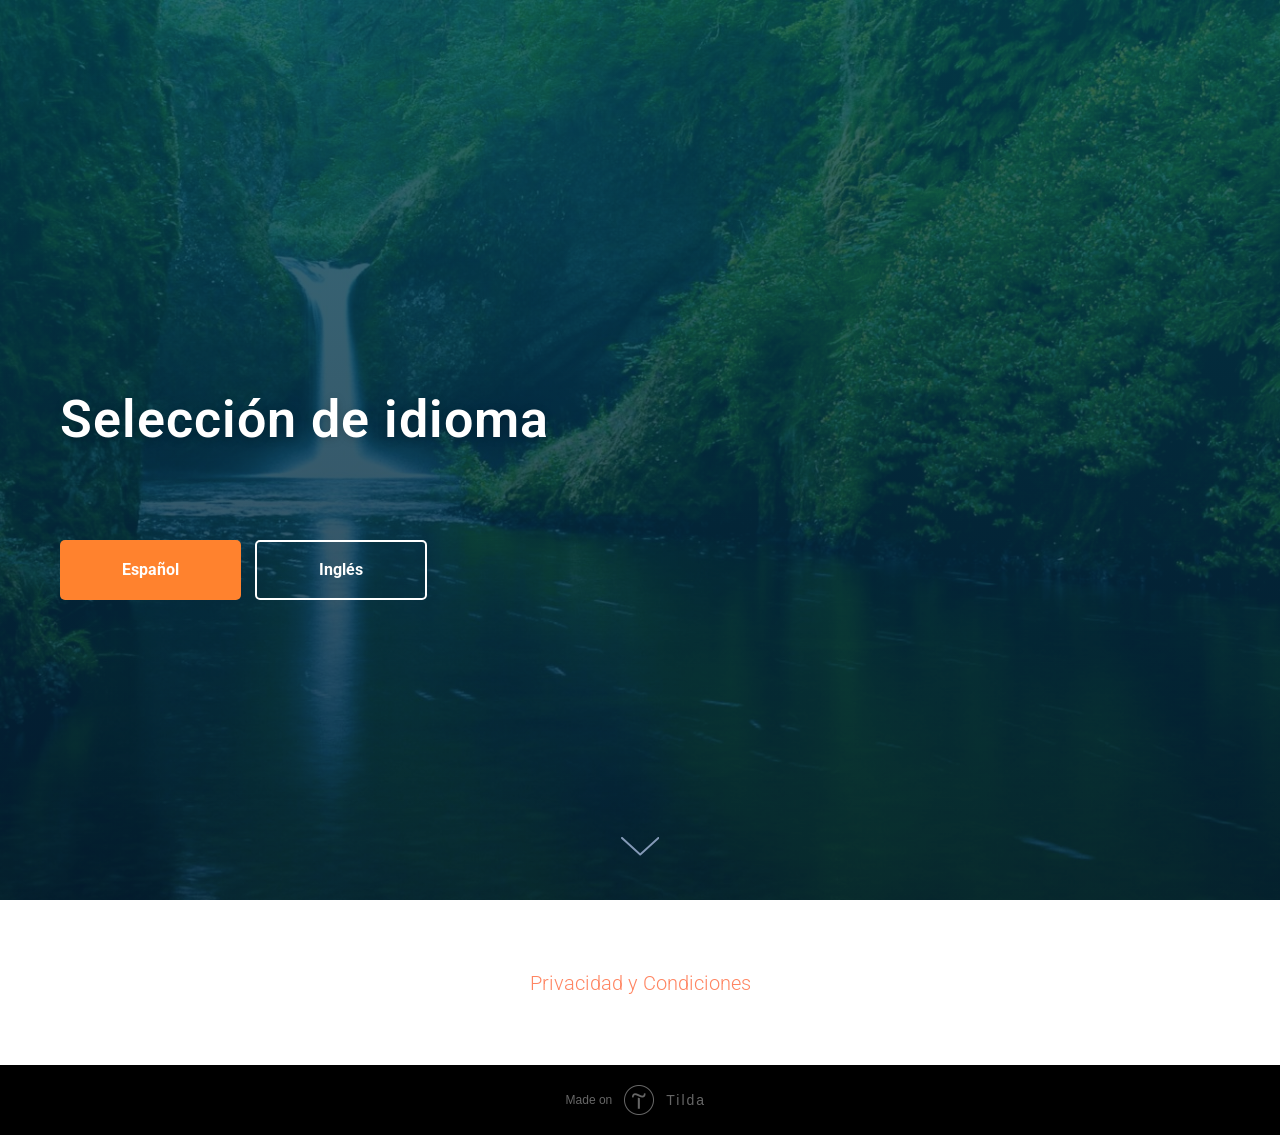
<file: index.html>
<!DOCTYPE html><html> <head><meta charset="utf-8" /><meta http-equiv="Content-Type" content="text/html; charset=utf-8" /><meta name="viewport" content="width=device-width, initial-scale=1.0" /><!--metatextblock--><title>Buenos días, queridos lectores. Mi nombre es Cata</title><meta name="description" content="Buenos días, queridos lectores. Mi nombre es Cata" /><meta property="og:url" content="http://sbhsdf.tilda.ws" /><meta property="og:title" content="Buenos días, queridos lectores. Mi nombre es Cata" /><meta property="og:description" content="Buenos días, queridos lectores. Mi nombre es Cata" /><meta property="og:type" content="website" /><meta property="og:image" content="images/tild6166-3835-4331-a130-323639343930__-__resize__504x__Green-Nature-Lake-wi.jpg" /><link rel="canonical" href="http://sbhsdf.tilda.ws"><!--/metatextblock--><meta property="fb:app_id" content="257953674358265" /><meta name="format-detection" content="telephone=no" /><meta http-equiv="x-dns-prefetch-control" content="on"><link rel="shortcut icon" href="images/tildafavicon.ico" type="image/x-icon" /><!-- Assets --><link rel="stylesheet" href="css/tilda-grid-3.0.min.css" type="text/css" media="all" /><link rel="stylesheet" href="css/tilda-blocks-2.12.css?t=1598174055" type="text/css" media="all" /><link rel="stylesheet" href="css/tilda-animation-1.0.min.css" type="text/css" media="all" /><link rel="stylesheet" href="css/tilda-popup-1.1.min.css" type="text/css" media="all" /><script src="js/jquery-1.10.2.min.js"></script><script src="js/tilda-scripts-2.8.min.js"></script><script src="js/tilda-blocks-2.7.js?t=1598174055"></script><script src="js/lazyload-1.3.min.js" charset="utf-8"></script><script src="js/tilda-animation-1.0.min.js" charset="utf-8"></script><script type="text/javascript">window.dataLayer = window.dataLayer || [];</script><script type="text/javascript">if((/bot|google|yandex|baidu|bing|msn|duckduckbot|teoma|slurp|crawler|spider|robot|crawling|facebook/i.test(navigator.userAgent))===false && typeof(sessionStorage)!='undefined' && sessionStorage.getItem('visited')!=='y'){	var style=document.createElement('style');	style.type='text/css';	style.innerHTML='@media screen and (min-width: 980px) {.t-records {opacity: 0;}.t-records_animated {-webkit-transition: opacity ease-in-out .2s;-moz-transition: opacity ease-in-out .2s;-o-transition: opacity ease-in-out .2s;transition: opacity ease-in-out .2s;}.t-records.t-records_visible {opacity: 1;}}';	document.getElementsByTagName('head')[0].appendChild(style);	$(document).ready(function() {	$('.t-records').addClass('t-records_animated');	setTimeout(function(){ $('.t-records').addClass('t-records_visible'); sessionStorage.setItem('visited','y');	},400);	});
}</script></head><body class="t-body" style="margin:0;"><!--allrecords--><div id="allrecords" data-tilda-export="yes" class="t-records" data-hook="blocks-collection-content-node" data-tilda-project-id="2832832" data-tilda-page-id="13158869" data-tilda-formskey="7e90f1da5be980cff4a9904666916d80" ><div id="rec218731151" class="r t-rec t-rec_pt_0" style="padding-top:0px; " data-animationappear="off" data-record-type="204" ><!-- cover --><div class="t-cover" id="recorddiv218731151" bgimgfield="img" style="height:100vh; background-image:url('images/tild6166-3835-4331-a130-323639343930__-__resize__20x__Green-Nature-Lake-wi.jpg');" ><div class="t-cover__carrier" id="coverCarry218731151" data-content-cover-id="218731151" data-content-cover-bg="images/tild6166-3835-4331-a130-323639343930__green-nature-lake-wi.jpg" data-content-cover-height="100vh" data-content-cover-parallax="" style="height:100vh;background-attachment:scroll; "></div> <div class="t-cover__filter" style="height:100vh;background-image: -moz-linear-gradient(top, rgba(4,69,87,0.80), rgba(4,30,56,0.80));background-image: -webkit-linear-gradient(top, rgba(4,69,87,0.80), rgba(4,30,56,0.80));background-image: -o-linear-gradient(top, rgba(4,69,87,0.80), rgba(4,30,56,0.80));background-image: -ms-linear-gradient(top, rgba(4,69,87,0.80), rgba(4,30,56,0.80));background-image: linear-gradient(top, rgba(4,69,87,0.80), rgba(4,30,56,0.80));filter: progid:DXImageTransform.Microsoft.gradient(startColorStr='#33044557', endColorstr='#33041e38');"></div><div class="t-container"> <div class="t-col t-col_8"><div class="t-cover__wrapper t-valign_middle" style="height:100vh; position: relative;z-index: 1;"> <div class="t181"> <div data-hook-content="covercontent"> <div class="t181__wrapper"> <h1 class="t181__title t-title t-title_md" style="padding-bottom:20px;text-shadow: 0px 2px 10px rgba(0, 0, 0, 0.20);" field="title"><br />Selección de idioma</h1> <div style="margin-top:60px;"> <a href="https://www.amazon.com/-/es/VALANDY-Waisted-Stretch-Athletic-Leggings/dp/B07X1XV45D" target="" class="t-btn " style="color:#ffffff;background-color:#ff822e;border-radius:5px; -moz-border-radius:5px; -webkit-border-radius:5px;"><table style="width:100%; height:100%;"><tr><td> Español</td></tr></table></a> <a href="https://www.amazon.com/-/es/VALANDY-Waisted-Stretch-Athletic-Leggings/dp/B07X1XV45D" target="" class="t-btn " style="color:#ffffff;border:2px solid #ffffff;border-radius:5px; -moz-border-radius:5px; -webkit-border-radius:5px;"><table style="width:100%; height:100%;"><tr><td>Inglés</td></tr></table></a> </div> </div> </div> </div> </div> </div> </div> <!-- arrow --> <div class="t-cover__arrow"><div class="t-cover__arrow-wrapper t-cover__arrow-wrapper_animated"><div class="t-cover__arrow_mobile"><svg class="t-cover__arrow-svg" style="fill:#859ab8;" x="0px" y="0px" width="38.417px" height="18.592px" viewBox="0 0 38.417 18.592" style="enable-background:new 0 0 38.417 18.592;"><g><path d="M19.208,18.592c-0.241,0-0.483-0.087-0.673-0.261L0.327,1.74c-0.408-0.372-0.438-1.004-0.066-1.413c0.372-0.409,1.004-0.439,1.413-0.066L19.208,16.24L36.743,0.261c0.411-0.372,1.042-0.342,1.413,0.066c0.372,0.408,0.343,1.041-0.065,1.413L19.881,18.332C19.691,18.505,19.449,18.592,19.208,18.592z"/></g></svg></div></div></div> <!-- arrow --> </div> <style>#rec218731151 .t-btn[data-btneffects-first],
#rec218731151 .t-btn[data-btneffects-second],
#rec218731151 .t-submit[data-btneffects-first],
#rec218731151 .t-submit[data-btneffects-second] {	position: relative; overflow: hidden; -webkit-transform: translate3d(0,0,0); transform: translate3d(0,0,0);
}</style><script type="text/javascript">$(document).ready(function() {
});</script></div><div id="rec218731244" class="r t-rec" style=" " data-animationappear="off" data-record-type="868" ><!-- t868 --><div class="t868 "> <div class="t-popup" data-tooltip-hook="#popup:embedcode" > <div class="t-popup__close"> <div class="t-popup__close-wrapper"> <svg class="t-popup__close-icon" width="23px" height="23px" viewBox="0 0 23 23" version="1.1" xmlns="http://www.w3.org/2000/svg" xmlns:xlink="http://www.w3.org/1999/xlink"> <g stroke="none" stroke-width="1" fill="#fff" fill-rule="evenodd"> <rect transform="translate(11.313708, 11.313708) rotate(-45.000000) translate(-11.313708, -11.313708) " x="10.3137085" y="-3.6862915" width="2" height="30"></rect> <rect transform="translate(11.313708, 11.313708) rotate(-315.000000) translate(-11.313708, -11.313708) " x="10.3137085" y="-3.6862915" width="2" height="30"></rect> </g> </svg> </div> </div> <div class="t-popup__container t-width t-width_10" > <div class="t868__code-wrap"> 
        
        <center><br>Html code will be here<br><br></center>         </div> </div> </div></div><script>$(document).ready(function(){ setTimeout(function(){ t868_initPopup('218731244'); }, 500);
});</script></div><div id="rec218731356" class="r t-rec t-rec_pt_60 t-rec_pb_60" style="padding-top:60px;padding-bottom:60px; " data-record-type="106" ><!-- T004 --><div class="t004"><div class="t-container t-align_center"> <div class="t-col t-col_8 t-prefix_2"><div field="text" class="t-text t-text_md " style=""><a href="https://policies.google.com/privacy?hl=ES" target="_blank" style="">Privacidad y Condiciones</a></div></div></div></div></div></div><!--/allrecords--><!-- Tilda copyright. Don't remove this line --><div class="t-tildalabel " id="tildacopy" data-tilda-sign="2832832#13158869"><a href="https://tilda.cc/?upm=2832832" class="t-tildalabel__link"><div class="t-tildalabel__wrapper"><div class="t-tildalabel__txtleft">Made on </div><div class="t-tildalabel__wrapimg"><img src="images/tildacopy.png" class="t-tildalabel__img"></div><div class="t-tildalabel__txtright">Tilda</div></div></a></div><!-- Stat --><script type="text/javascript">if (! window.mainTracker) { window.mainTracker = 'tilda'; }	(function (d, w, k, o, g) { var n=d.getElementsByTagName(o)[0],s=d.createElement(o),f=function(){n.parentNode.insertBefore(s,n);}; s.type = "text/javascript"; s.async = true; s.key = k; s.id = "tildastatscript"; s.src=g; if (w.opera=="[object Opera]") {d.addEventListener("DOMContentLoaded", f, false);} else { f(); } })(document, window, '3db85841a8e8edcf22419c41e7d6aab5','script','https://stat.tildacdn.com/js/tildastat-0.2.min.js');</script></body></html>
</file>
<file: css/tilda-blocks-2.12.css>
@import url(https://fonts.googleapis.com/css?family=Roboto:300,400,500,600,700&subset=latin,cyrillic);.t-body{margin:0}#allrecords{-webkit-font-smoothing:antialiased;background-color:none}#allrecords a{color:#ff8562;text-decoration:none}#allrecords a[href^=tel]{color:inherit;text-decoration:none}#allrecords ol{padding-left:22px}#allrecords ul{padding-left:20px}#allrecords b,#allrecords strong{font-weight:700}@media print{body,html{min-width:1200px;max-width:1200px;padding:0;margin:0 auto;border:none}}.t-text{font-family:'Roboto',Arial,sans-serif;font-weight:300;color:#000}.t-text_xs{font-size:15px;line-height:1.55}.t-text_sm{font-size:18px;line-height:1.55}.t-text_md{font-size:20px;line-height:1.55}.t-text_lg{font-size:22px;line-height:1.55}.t-text_weight_plus{font-weight:400}.t-text-impact{font-family:'Roboto',Arial,sans-serif;font-weight:300;color:#000}.t-text-impact_xs{font-size:26px;line-height:1.5}.t-text-impact_sm{font-size:32px;line-height:1.35}.t-text-impact_md{font-size:38px;line-height:1.35}.t-text-impact_lg{font-size:42px;line-height:1.23}.t-name{font-family:'Roboto',Arial,sans-serif;font-weight:600;color:#000}.t-name_xs{font-size:16px;line-height:1.35}.t-name_sm{font-size:18px;line-height:1.35}.t-name_md{font-size:20px;line-height:1.35}.t-name_lg{font-size:22px;line-height:1.35}.t-name_xl{font-size:24px;line-height:1.35}.t-heading{font-family:'Roboto',Arial,sans-serif;font-weight:600;color:#000}.t-heading_xs{font-size:26px;line-height:1.23}.t-heading_sm{font-size:28px;line-height:1.17}.t-heading_md{font-size:30px;line-height:1.17}.t-heading_lg{font-size:32px;line-height:1.17}.t-title{font-family:'Roboto',Arial,sans-serif;font-weight:600;color:#000}.t-title_xxs{font-size:36px;line-height:1.23}.t-title_xs{font-size:42px;line-height:1.23}.t-title_sm{font-size:48px;line-height:1.23}.t-title_md{font-size:52px;line-height:1.23}.t-title_lg{font-size:64px;line-height:1.23}.t-title_xl{font-size:72px;line-height:1.17}.t-title_xxl{font-size:82px;line-height:1.17}.t-descr{font-family:'Roboto',Arial,sans-serif;font-weight:300;color:#000}.t-descr_xxs{font-size:14px;line-height:1.55}.t-descr_xs{font-size:16px;line-height:1.55}.t-descr_sm{font-size:18px;line-height:1.55}.t-descr_md{font-size:20px;line-height:1.55}.t-descr_lg{font-size:22px;line-height:1.55}.t-descr_xl{font-size:24px;line-height:1.5}.t-descr_xxl{font-size:26px;line-height:1.45}.t-descr_xxxl{font-size:30px;line-height:1.45;letter-spacing:.45}.t-uptitle{font-family:'Roboto',Arial,sans-serif;font-weight:600;color:#000;letter-spacing:2.5px}.t-uptitle_xs{font-size:12px}.t-uptitle_sm{font-size:14px}.t-uptitle_md{font-size:16px}.t-uptitle_lg{font-size:18px}.t-uptitle_xl{font-size:20px;letter-spacing:2px}.t-uptitle_xxl{font-size:22px;letter-spacing:2px}.t-uptitle_xxxl{font-size:24px;letter-spacing:2px}@media screen and (max-width:1200px){.t-text_xs{font-size:14px}.t-text_sm{font-size:16px}.t-text_md{font-size:18px}.t-text_lg{font-size:20px}.t-text-impact_md{font-size:30px}.t-descr_xxs{font-size:12px}.t-descr_xs{font-size:14px}.t-descr_sm{font-size:16px}.t-descr_md{font-size:18px}.t-descr_lg{font-size:20px}.t-descr_xl{font-size:22px}.t-descr_xxl{font-size:22px}.t-descr_xxxl{font-size:26px}.t-uptitle_md{font-size:14px}.t-uptitle_lg{font-size:16px}.t-uptitle_xl{font-size:18px}.t-uptitle_xxl{font-size:20px}.t-uptitle_xxxl{font-size:22px}.t-title_xxs{font-size:32px}.t-title_xs{font-size:38px}.t-title_sm{font-size:44px}.t-title_md{font-size:48px}.t-title_lg{font-size:60px}.t-title_xl{font-size:68px}.t-title_xxl{font-size:78px}.t-name_xs{font-size:14px}.t-name_sm{font-size:16px}.t-name_md{font-size:18px}.t-name_lg{font-size:20px}.t-name_xl{font-size:22px}.t-heading_xs{font-size:24px}.t-heading_sm{font-size:26px}.t-heading_md{font-size:28px}.t-heading_lg{font-size:30px}}@media screen and (max-width:640px){.t-text_xs{font-size:12px;line-height:1.45}.t-text_sm{font-size:14px;line-height:1.45}.t-text_md{font-size:16px;line-height:1.45}.t-text_lg{font-size:18px;line-height:1.45}.t-text-impact_sm{font-size:22px}.t-text-impact_md{font-size:26px}.t-text-impact_lg{font-size:28px}.t-descr_xs{font-size:12px;line-height:1.45}.t-descr_sm{font-size:14px;line-height:1.45}.t-descr_md{font-size:16px;line-height:1.45}.t-descr_lg{font-size:18px;line-height:1.45}.t-descr_xl{font-size:20px;line-height:1.4}.t-descr_xxl{font-size:20px}.t-descr_xxxl{font-size:22px}.t-uptitle_xs{font-size:10px}.t-uptitle_sm{font-size:10px}.t-uptitle_md{font-size:12px}.t-uptitle_lg{font-size:14px}.t-uptitle_xl{font-size:16px}.t-uptitle_xxl{font-size:18px}.t-uptitle_xxxl{font-size:20px}.t-title_xxs{font-size:28px}.t-title_xs{font-size:30px}.t-title_sm{font-size:30px}.t-title_md{font-size:30px}.t-title_lg{font-size:30px}.t-title_xl{font-size:32px}.t-title_xxl{font-size:36px}.t-name_xs{font-size:12px}.t-name_sm{font-size:14px}.t-name_md{font-size:16px}.t-name_lg{font-size:18px}.t-name_xl{font-size:20px}.t-heading_xs{font-size:22px}.t-heading_sm{font-size:24px}.t-heading_md{font-size:24px}.t-heading_lg{font-size:26px}}@media screen and (max-width:480px){.t-title_xl{font-size:30px}.t-title_xxl{font-size:30px}}.t-records{-webkit-font_smoothing:antialiased;background-color:none}.t-records a{color:#ff8562;text-decoration:none}.t-records a[href^=tel]{color:inherit;text-decoration:none}.t-records ol{padding-left:22px;margin-top:0;margin-bottom:10px}.t-records ul{padding-left:20px;margin-top:0;margin-bottom:10px}.t-cover{height:700px;width:100%;-webkit-background-size:cover;-moz-background-size:cover;-o-background-size:cover;background-size:cover;background-color:#000;background-repeat:no-repeat;background-position:center center;text-align:center;vertical-align:middle;position:relative;background-attachment:fixed;overflow:hidden}.t-cover__carrier{height:700px;width:100%;background-size:cover;-webkit-background-size:cover;-moz-background-size:cover;-o-background-size:cover;background-repeat:no-repeat;background-position:center center;text-align:center;vertical-align:middle;position:relative;background-attachment:fixed;transform:translate3d(0,0,0);-webkit-transform:translate3d(0,0,0);-moz-transform:unset}@supports (-ms-ime-align:auto){.t-cover__carrier{transform:unset}}.t-cover__carrier.loading{opacity:0}.t-cover__carrier[data-content-cover-bg=""].loading{opacity:1!important}.t-cover__carrier.loaded{opacity:1;transition:opacity 700ms}@media screen and (max-device-width:1024px){.t-cover{background-attachment:scroll}.t-cover__carrier{background-attachment:scroll}}@media print{.t-cover{background-attachment:scroll}.t-cover__carrier{background-attachment:scroll}}.t-cover__filter{height:700px;width:100%;position:absolute;top:0;left:0}.t-cover .t-container,.t-cover .t-container_100,.t-cover .t-container_10,.t-cover .t-container_8{position:absolute;top:0;left:0;bottom:0;right:0}.t-cover__wrapper{height:700px;display:table-cell;width:1200px}.t-cover__wrapper span.space{display:inline-block;height:100%;width:1px}@media screen and (max-width:640px){.t-cover{height:400px;background-attachment:fixed}.t-cover__carrier{background-attachment:scroll!important;background-size:cover;background-position:center center}.t-cover__filter{height:400px}.t-cover__wrapper{height:400px}}@-webkit-keyframes t-arrow-bottom{0%{-moz-transform:translateY(0);-ms-transform:translateY(0);-webkit-transform:translateY(0);-o-transform:translateY(0);transform:translateY(0)}50%{-moz-transform:translateY(-7px);-ms-transform:translateY(-7px);-webkit-transform:translateY(-7px);-o-transform:translateY(-7px);transform:translateY(-7px)}55%{-moz-transform:translateY(-7px);-ms-transform:translateY(-7px);-webkit-transform:translateY(-7px);-o-transform:translateY(-7px);transform:translateY(-7px)}100%{-moz-transform:translateY(0);-ms-transform:translateY(0);-webkit-transform:translateY(0);-o-transform:translateY(0);transform:translateY(0)}}@keyframes t-arrow-bottom{0%{-moz-transform:translateY(0);-ms-transform:translateY(0);-webkit-transform:translateY(0);-o-transform:translateY(0);transform:translateY(0)}50%{-moz-transform:translateY(-7px);-ms-transform:translateY(-7px);-webkit-transform:translateY(-7px);-o-transform:translateY(-7px);transform:translateY(-7px)}55%{-moz-transform:translateY(-7px);-ms-transform:translateY(-7px);-webkit-transform:translateY(-7px);-o-transform:translateY(-7px);transform:translateY(-7px)}100%{-moz-transform:translateY(0);-ms-transform:translateY(0);-webkit-transform:translateY(0);-o-transform:translateY(0);transform:translateY(0)}}.t-cover__arrow-wrapper_animated{animation:t-arrow-bottom 1.7s infinite ease}.t-cover__arrow{position:absolute;z-index:9;bottom:40px;right:0;left:0;text-align:center}.t-cover__arrow-wrapper{display:inline-block;-webkit-transition:all ease-in-out 0.2s;-moz-transition:all ease-in-out 0.2s;-o-transition:all ease-in-out 0.2s;transition:all ease-in-out 0.2s;cursor:pointer}.t-cover__arrow-wrapper:hover{opacity:.7}.t-cover__arrow-svg{fill:#fff}@media screen and (max-width:640px){.t-cover__arrow_mobile{-moz-transform:scale(.7);-ms-transform:scale(.7);-webkit-transform:scale(.7);-o-transform:scale(.7);transform:scale(.7)}.t-cover__arrow{bottom:14px}}.t-btn{display:inline-block;font-family:'Roboto',Arial,sans-serif;height:60px;border:0 none;font-size:16px;padding-left:60px;padding-right:60px;text-align:center;white-space:nowrap;vertical-align:middle;font-weight:700;background-image:none;cursor:pointer;-webkit-appearance:none;-webkit-user-select:none;-moz-user-select:none;-ms-user-select:none;-o-user-select:none;user-select:none;-webkit-box-sizing:border-box;-moz-box-sizing:border-box;box-sizing:border-box}.t-btn td{vertical-align:middle}.t-btn_sending{opacity:.5}@media screen and (max-width:640px){.t-btn{white-space:normal;padding-left:30px;padding-right:30px}}.t-btn_xs{height:35px;font-size:13px;padding-left:15px;padding-right:15px}.t-btn_sm{height:45px;font-size:14px;padding-left:30px;padding-right:30px}.t-btn_lg{height:60px;font-size:22px;padding-left:70px;padding-right:70px}.t-btn_xl{height:80px;font-size:26px;padding-left:80px;padding-right:80px}.t-btn_xxl{height:100px;font-size:30px;padding-left:90px;padding-right:90px}@media screen and (max-width:640px){.t-btn_sm{padding-left:20px;padding-right:20px}.t-btn_lg{font-size:18px;padding-left:40px;padding-right:40px}.t-btn_xl{font-size:22px;padding-left:50px;padding-right:50px}.t-btn_xxl{font-size:26px;padding-left:60px;padding-right:60px}}.t-submit{font-family:'Roboto',Arial,sans-serif;text-align:center;height:60px;border:0 none;font-size:16px;padding-left:60px;padding-right:60px;-webkit-appearance:none;font-weight:700;white-space:nowrap;background-image:none;cursor:pointer;margin:0;-webkit-box-sizing:border-box;-moz-box-sizing:border-box;box-sizing:border-box;outline:none;background:transparent}.t-submit_sending{opacity:.5}@media screen and (max-width:640px){.t-submit{white-space:normal;padding-left:30px;padding-right:30px}}.t-input{margin:0;font-family:'Roboto',Arial,sans-serif;font-size:100%;height:60px;padding:0 20px;font-size:16px;line-height:1.33;width:100%;border:0 none;-webkit-box-sizing:border-box;-moz-box-sizing:border-box;box-sizing:border-box;outline:none;-webkit-appearance:none;border-radius:0}.t-input::-moz-focus-inner{padding:0;border:0}.t-input_bbonly{outline:none;padding-left:0!important;padding-right:0!important;border-top:0!important;border-right:0!important;border-left:0!important;background-color:transparent!important;border-radius:0!important;border-bottom:1px solid}.t-input_pvis{padding:26px 20px 10px 20px}.t-input__vis-ph{font-size:16px;font-family:'Roboto',Arial,sans-serif;line-height:1;opacity:.5;position:absolute;left:20px;top:22px;height:16px;-webkit-transform:translateZ(0);transform:translateZ(0);-webkit-transition:transform 0.2s linear;transition:transform 0.2s linear;-webkit-transform-origin:left;transform-origin:left;pointer-events:none;white-space:nowrap}.t-input:focus~.t-input__vis-ph,.t-input_has-content+.t-input__vis-ph{-webkit-transform:translateY(-12px) scale(.7);transform:translateY(-12px) scale(.7)}.t-input:invalid{box-shadow:none}.t-input-group_cb div[data-customstyle=yes]{display:inline;vertical-align:middle}.t-form_bbonly .t-input__vis-ph{left:0px!important}.t-form_bbonly .js-error-control-box .t-input__vis-ph{left:10px!important}.t-input-group_ta textarea.t-input{resize:vertical}.t-select{width:100%;box-sizing:border-box;cursor:pointer;height:60px;padding:0 45px 0 20px;font-family:'Roboto',Arial,sans-serif;font-size:16px;line-height:1.33;outline:0;border:0;border-radius:0;background:transparent;-webkit-appearance:none;appearance:none;-moz-appearance:none}.t-select_bbonly{outline:none;padding-left:0!important;padding-right:0!important;border-top:0!important;border-right:0!important;border-left:0!important;background-color:transparent!important;border-radius:0!important}.t-select_bbonly option{color:#000;background-color:#fff}.t-select__wrapper{position:relative}.t-select__wrapper:after{content:' ';width:0;height:0;border-style:solid;border-width:6px 5px 0 5px;border-color:#000 transparent transparent transparent;position:absolute;right:20px;top:0;bottom:0;margin:auto;pointer-events:none}.t-select::-ms-expand{width:0;height:0;opacity:0}.t-select__wrapper_bbonly::after{right:0px!important}.t-checkbox__control{display:block;position:relative;cursor:pointer}.t-checkbox__control .t-checkbox{position:absolute;z-index:-1;opacity:0}.t-checkbox__indicator{position:relative;display:inline-block;vertical-align:middle;height:20px;width:20px;border:2px solid #000;box-sizing:border-box;margin-right:10px;-webkit-transition:all 0.2s;transition:all 0.2s;opacity:.6}.t-checkbox__indicator:after{content:'';position:absolute;display:none;left:6px;top:2px;width:3px;height:8px;border:solid #000;border-width:0 2px 2px 0;transform:rotate(45deg)}.t-checkbox__control .t-checkbox:checked~.t-checkbox__indicator{opacity:1}.t-checkbox__control .t-checkbox:checked~.t-checkbox__indicator:after{display:block}.t-checkbox__labeltext,.t-checkbox__labeltext div{display:inline}.t-checkboxes__wrapper .t-checkbox__control{margin:10px 0}.t-radio{position:absolute;z-index:-1;opacity:0}.t-radio__control{display:table;position:relative;cursor:pointer;margin:0 0 10px 0}.t-radio__control:first-child{margin:3px 0 10px 0}.t-radio__control:last-child{margin:0 0 0 0}.t-radio__indicator{position:relative;display:inline-block;vertical-align:middle;height:20px;width:20px;border-color:#000;border-style:solid;border-width:2px;box-sizing:border-box;border-radius:50%;margin-right:10px;-webkit-transition:all 0.2s;transition:all 0.2s;opacity:.6}.t-radio__indicator:after{content:'';width:10px;height:10px;background:#000;border-radius:50%;position:absolute;top:0;bottom:0;left:0;right:0;margin:auto;opacity:0;-webkit-transition:all 0.2s;transition:all 0.2s}.t-radio__control .t-radio:checked~.t-radio__indicator:after{opacity:1}.t-radio__control .t-radio:checked~.t-radio__indicator{opacity:1}.t-inputquantity{width:70px;text-align:center;margin-left:.5rem;margin-right:.5rem}.t-inputquantity__btn{font-size:26px;cursor:pointer;margin-left:.5rem;margin-right:.5rem;-webkit-user-select:none;-moz-user-select:none;-khtml-user-select:none;-ms-user-select:none}.t-form .uploadcare-widget-button{background:#333;font-family:'Roboto',Arial,sans-serif;line-height:1.4;font-size:14px}.t-form .uploadcare-widget-button:hover{background:#444}.t-input-title{display:block;vertical-align:middle;height:100%;padding-right:10px}.t-input-subtitle{display:block;vertical-align:middle;height:100%;padding-right:10px}.t-form__bottom-text{margin-top:30px;text-align:center}.t-input-error{display:none;color:red;font-family:'Roboto',Arial,sans-serif;font-size:13px;margin-top:5px}.t-form .js-error-control-box .t-input-error{display:block}.t-form .js-error-control-box .t-input,.t-form .js-error-control-box .t-checkbox__control,.t-form .js-error-control-box .t-checkboxes__wrapper,.t-form .js-error-control-box .t-select,.t-form .js-error-control-box .t-radio__wrapper,.t-form .js-error-control-box .uploadcare-widget{border:1px solid red!important}.t-form .js-error-control-box .t-checkboxes__wrapper,.t-form .js-error-control-box .t-radio__wrapper,.t-form .js-error-control-box .t-checkbox__control{padding:10px}.t-form .js-error-control-box .t-checkboxes__wrapper .t-checkbox__control{border:none!important;padding:0}.t-form .js-error-control-box .t-input.t-input_bbonly{padding-left:10px!important}.t-form__errorbox-bottom{display:none}.t-form__errorbox-wrapper{background:#F95D51;padding:10px;text-align:center;margin-bottom:20px;font-family:'Roboto',Arial,sans-serif}.t-form__errorbox-text{color:#fff;box-sizing:border-box;padding:0 10px 10px 10px;font-family:'Roboto',Arial,sans-serif}.t-form__errorbox-item{padding-top:10px;display:none;font-family:'Roboto',Arial,sans-serif}.t-form__successbox{text-align:center;background:#62C584;color:#fff;padding:20px;margin-bottom:20px;font-family:'Roboto',Arial,sans-serif}@keyframes t-submit-spinner{to{transform:rotate(360deg)}}.t-form .t-submit{position:relative}.t-form .t-submit.t-btn_sending,.t-btn.t-btn_sending{color:transparent!important}.t-form .t-btn_sending:before,.t-btn.t-btn_sending:before{content:'';box-sizing:border-box;position:absolute;top:50%;left:50%;width:30px;height:30px;margin-top:-15px;margin-left:-15px;border-radius:50%;border:2px solid #ccc;border-top-color:#333;animation:t-submit-spinner .6s linear infinite}.t-btntext{font-family:'Roboto',Arial,sans-serif;color:#000;font-size:20px;line-height:1.55;font-weight:700;text-decoration:none;cursor:pointer;display:inline-block}.t-btntext_sm{font-size:16px}.t-btntext_lg{font-size:24px}.t-uppercase.t-btntext{font-size:16px}.t-uppercase.t-btntext_sm{font-size:14px}.t-uppercase.t-btntext_lg{font-size:20px}.t-btntext:after{content:"\00a0→";font-family:Arial,Helvetica,sans-serif}@media screen and (max-width:640px){.t-btntext_lg{font-size:20px}}@media screen and (max-width:1200px){.t-screenmin-1200px{display:none}}@media screen and (max-width:980px){.t-screenmin-980px{display:none}}@media screen and (max-width:640px){.t-screenmin-640px{display:none}}@media screen and (max-width:480px){.t-screenmin-480px{display:none}}@media screen and (max-width:320px){.t-screenmin-320px{display:none}}@media screen and (min-width:321px){.t-screenmax-320px{display:none}}@media screen and (min-width:481px){.t-screenmax-480px{display:none}}@media screen and (min-width:641px){.t-screenmax-640px{display:none}}@media screen and (min-width:981px){.t-screenmax-980px{display:none}}@media screen and (min-width:1201px){.t-screenmax-1200px{display:none}}.t-hidden{display:none}.t-opacity_50{filter:alpha(opacity=50);KHTMLOpacity:.5;MozOpacity:.5;opacity:.5}.t-opacity_70{filter:alpha(opacity=70);KHTMLOpacity:.7;MozOpacity:.7;opacity:.7}.t-uppercase{text-transform:uppercase}.t-align_center{text-align:center}.t-align_left{text-align:left}.t-align_right{text-align:right}.t-margin_auto{margin-left:auto;margin-right:auto}.t-valign_middle{vertical-align:middle}.t-valign_top{vertical-align:top}.t-valign_bottom{vertical-align:bottom}.t-margin_left_auto{margin-right:0;margin-left:auto}.yashare-style .b-share-btn__facebook,.yashare-style .b-share-btn__twitter,.yashare-style .b-share-btn__vkontakte{background-color:transparent!important}.yashare-style .b-share__link{-webkit-border-radius:0px!important;border-radius:0px!important}.yashare-style-black-white .b-share-btn__wrap{background-color:#000!important;padding:5px!important}.yashare-style-transp-white .b-share-btn__wrap{padding:5px!important}.yashare-style-transp-white .b-share-counter{color:#fff;font-weight:700}.yashare-style-white-black .b-share-btn__wrap{background-color:#fff!important;padding:5px!important}.yashare-style-white-black .b-share-icon{background-image:url(//static.tildacdn.com/img/b-share_counter_large_white.png)!important}.yashare-style-transp-black .b-share-btn__wrap{padding:5px!important}.yashare-style-transp-black .b-share-icon{background-image:url(//static.tildacdn.com/img/b-share_counter_large_white.png)!important}.yashare-style-transp-black .b-share-counter{color:#000;font-weight:700}.ya-share2 ul{padding-left:0px!important}.carousel{position:relative}.carousel ol{padding-left:0px!important}.carousel-inner{position:relative;width:100%;overflow:hidden}.carousel-inner>.item{position:relative;display:none;-webkit-transition:0.6s ease-in-out left;transition:0.6s ease-in-out left}.carousel-inner>.item>img,.carousel-inner>.item>a>img{display:block;height:auto;line-height:1}.carousel-inner .widthauto{width:auto;max-width:100%;vertical-align:middle}.carousel-inner>.active,.carousel-inner>.next,.carousel-inner>.prev{display:block}.carousel-inner>.active{left:0}.carousel-inner>.next,.carousel-inner>.prev{position:absolute;top:0;width:100%}.carousel-inner>.next{left:100%}.carousel-inner>.prev{left:-100%}.carousel-inner>.next.left,.carousel-inner>.prev.right{left:0}.carousel-inner>.active.left{left:-100%}.carousel-inner>.active.right{left:100%}.carousel-control{position:absolute;top:0;bottom:0;left:0;width:15%;opacity:.2;filter:alpha(opacity=20)}.carousel-control.right{right:0;left:auto}.carousel-control .carousel-control-left{position:absolute;top:48%;z-index:5;display:inline-block;left:20%;height:34px;width:21px;background:url(//static.tildacdn.com/img/aboutSliderControls.png) no-repeat}.carousel-control .carousel-control-left-white{position:absolute;top:48%;z-index:5;display:inline-block;left:20%;height:34px;width:21px;background:url(//static.tildacdn.com/img/aboutSliderControls_white.png) no-repeat}.carousel-control .carousel-control-right{position:absolute;top:48%;z-index:5;display:inline-block;right:20%;height:34px;width:21px;background:url(//static.tildacdn.com/img/aboutSliderControls.png) no-repeat;background-position:left bottom}.carousel-control .carousel-control-right-white{position:absolute;top:48%;z-index:5;display:inline-block;right:20%;height:34px;width:21px;background:url(//static.tildacdn.com/img/aboutSliderControls_white.png) no-repeat;background-position:left bottom}.carousel-indicators{position:absolute;bottom:10px;left:50%;z-index:15;width:60%;padding-left:0;margin-left:-30%;text-align:center;list-style:none}.carousel-indicators.dotsbottom{bottom:-60px}.carousel-indicators li{display:inline-block;width:10px;height:10px;margin:1px;margin-left:5px;margin-right:5px;text-indent:-999px;cursor:pointer;background-color:#000;border:none;border-radius:10px}.carousel-indicators .active{width:10px;height:10px;margin:0;margin-left:4px;margin-right:4px;border:1px solid #000;border-radius:10px;background-color:transparent}.carousel-indicators li.white{background-color:#fff}.carousel-indicators li.white.active{border:1px solid #fff;border-radius:10px;background-color:transparent}.carousel-caption-imgs h6{font-family:'Roboto',Arial,sans-serif;color:#000;font-weight:400;font-size:14px;line-height:28px;padding-top:28px;padding-bottom:0;text-align:center}.carousel-caption-imgs p{font-family:'Roboto',Arial,sans-serif;color:#000;font-size:14px;line-height:28px;padding-top:14px;padding-bottom:14px;text-align:center}.carousel-title{font-family:'Roboto',Arial,sans-serif;color:#000;font-size:18px;line-height:28px;padding-top:36px;padding-bottom:14px;text-align:center}.carousel-descr{font-family:'Roboto',Arial,sans-serif;color:#000;font-size:14px;line-height:28px;padding-top:14px;padding-bottom:14px;text-align:center}@media screen and (min-width:768px){.carousel-indicators{bottom:20px}}.clearfix:before,.clearfix:after{display:table;content:" "}.clearfix:after{clear:both}.center-block{display:block;margin-right:auto;margin-left:auto}@media screen and (max-width:960px){.carousel-control .carousel-control-left{left:10%}.carousel-control .carousel-control-left-white{left:10%}.carousel-control .carousel-control-right{right:10%}.carousel-control .carousel-control-right-white{right:10%}}.t-tildalabel{background-color:#000;color:#fff;width:100%;height:70px;font-family:Arial;font-size:14px}.t-tildalabel:hover .t-tildalabel__wrapper{opacity:1}.t-tildalabel_white{background-color:#fff;color:#000}.t-tildalabel_gray{background-color:#eee;color:#000}.t-tildalabel__wrapper{display:table;height:30px;width:270px;margin:0 auto;padding-top:20px;opacity:.4}.t-tildalabel__txtleft{display:table-cell;width:120px;height:30px;vertical-align:middle;text-align:right;padding-right:12px;font-weight:300;font-size:12px}.t-tildalabel__wrapimg{display:table-cell;width:30px;height:30px;vertical-align:middle}.t-tildalabel__img{width:30px;height:30px;vertical-align:middle}.t-tildalabel__txtright{display:table-cell;width:120px;height:30px;vertical-align:middle;padding-left:12px;font-weight:500;letter-spacing:2px}.t-tildalabel__link{color:#fff;text-decoration:none;vertical-align:middle}.t-tildalabel_white .t-tildalabel__link,.t-tildalabel_gray .t-tildalabel__link{color:#000}.t-tildalabel-free{padding:35px 0 45px;height:auto;text-align:center}.t-tildalabel-free__main{max-width:340px;display:block;margin:0 auto;line-height:1.4;letter-spacing:.2px;color:inherit;opacity:.4}.t-tildalabel-free__links-wr{display:table;margin:30px auto 0}.t-tildalabel-free__txt-link{display:table-cell;padding:0 15px;font-size:13px;text-decoration:none;color:inherit;opacity:.25}.t-tildalabel-free__txt-link:hover,.t-tildalabel-free__main:hover{opacity:1}@media screen and (max-width:640px){.t-tildalabel-free__txt-link{display:block;padding:5px 30px}.t-tildalabel-free__main{opacity:.7}.t-tildalabel-free__txt-link{opacity:.4}}.t-carousel{position:relative}.t-carousel__inner{position:relative;overflow:hidden;margin:0 auto}.t-carousel__slides{position:relative}.t-carousel__inner>.t-carousel__item{position:relative;display:none;-webkit-transition:0 ease-in-out left;-moz-transition:0 ease-in-out left;-o-transition:0 ease-in-out left;transition:0 ease-in-out left}.t-carousel__inner>.t-carousel__item.t-carousel__animation_fast{-webkit-transition:.3s ease-in-out left;-moz-transition:.3s ease-in-out left;-o-transition:.3s ease-in-out left;transition:.3s ease-in-out left}.t-carousel__inner>.t-carousel__item.t-carousel__animation_slow{-webkit-transition:.6s ease-in-out left;-moz-transition:.6s ease-in-out left;-o-transition:.6s ease-in-out left;transition:.6s ease-in-out left}.t-carousel__item__wrapper{position:relative;margin:0 auto}.t-carousel__item__img{background-size:contain;background-repeat:no-repeat;background-position:center;position:absolute;top:0;right:0;bottom:0;left:0}.t-carousel_cover .t-carousel__item__img{background-size:cover}.t-carousel__inner>.active,.t-carousel__inner>.next,.t-carousel__inner>.prev{display:block}.t-carousel__inner>.active{left:0}.t-carousel__inner>.next,.t-carousel__inner>.prev{position:absolute;top:0;width:100%}.t-carousel__inner>.next{left:100%}.t-carousel__inner>.prev{left:-100%}.t-carousel__inner>.next.left,.t-carousel__inner>.prev.right{left:0}.t-carousel__inner>.active.left{left:-100%}.t-carousel__inner>.active.right{left:100%}.t-carousel__arrows__container{position:absolute;top:0;left:0;right:0;bottom:0;margin:0 auto;pointer-events:none;filter:progid:DXImageTransform.Microsoft.AlphaImageLoader(src='[data-uri]',sizingMethod='scale');background:none!important}.t-carousel__arrow_outsidesmall .t-carousel__arrow__wrapper_left{left:16px}.t-carousel__arrow_outsidesmall .t-carousel__arrow__wrapper_right{right:16px}.t-carousel__arrow_outsidemiddle .t-carousel__arrow__wrapper_left{left:20px}.t-carousel__arrow_outsidemiddle .t-carousel__arrow__wrapper_right{right:20px}.t-carousel__control{position:absolute;top:0;bottom:0;left:0;width:15%;-webkit-transition:all ease-in-out 0.3s;-moz-transition:all ease-in-out 0.3s;-o-transition:all ease-in-out 0.3s;transition:all ease-in-out 0.3s;pointer-events:auto}.t-carousel__control:hover{opacity:.6}.t-carousel__arrow{width:34px;height:34px;background:transparent;-moz-transform:rotate(45deg);-ms-transform:rotate(45deg);-webkit-transform:rotate(45deg);-o-transform:rotate(45deg);transform:rotate(45deg)}.t-carousel__arrow.t-carousel__arrow_small{width:20px;height:20px}.t-carousel__arrow.t-carousel__arrow_large{width:54px;height:54px}.t-carousel__arrow__wrapper{-moz-transform:translateY(-50%);-ms-transform:translateY(-50%);-webkit-transform:translateY(-50%);-o-transform:translateY(-50%);transform:translateY(-50%);position:absolute;top:50%}.t-carousel__arrow__wrapper_left{left:30px}.t-carousel__arrow__wrapper_right{right:30px}.t-carousel__arrow_right{border-top:3px solid;border-right:3px solid}.t-carousel__arrow_right.t-carousel__arrow_light{border-top:1px solid;border-right:1px solid}.t-carousel__arrow_right.t-carousel__arrow_bold{border-top:6px solid;border-right:6px solid}.t-carousel__arrow_left{border-left:3px solid;border-bottom:3px solid}.t-carousel__arrow_left.t-carousel__arrow_light{border-left:1px solid;border-bottom:1px solid}.t-carousel__arrow_left.t-carousel__arrow_bold{border-left:6px solid;border-bottom:6px solid}.t-carousel__control.right{right:0;left:auto}@media screen and (max-width:768px){.t-carousel__control .t-carousel__arrow{width:12px;height:12px}.t-carousel-control{width:10%}.t-carousel__arrow__left{left:15px}.t-carousel__arrow__right{right:15px}}.t-carousel__indicators.carousel-indicators{z-index:15;text-align:center;list-style:none;position:relative;padding-left:0!important;margin:0 auto;padding:20px 0;bottom:auto;left:auto}.t-carousel__indicators.t-carousel__indicators_light{padding:15px 0 18px}.t-carousel__indicators.t-carousel__indicators_bold{padding:24px 0 21px}.t-carousel__indicators .t-carousel__indicator{display:inline-block;width:8px;height:8px;margin:0 6px;text-indent:-999px;cursor:pointer;background-color:#222;border:none;border-radius:10px;opacity:.4;-webkit-transition:.2s ease-in-out opacity;-moz-transition:.2s ease-in-out opacity;-o-transition:.2s ease-in-out opacity;transition:.2s ease-in-out opacity}@media screen and (max-width:640px){.t-carousel__indicators.carousel-indicators,.t-carousel__indicators.t-carousel__indicators_light,.t-carousel__indicators.t-carousel__indicators_bold{padding:15px 0}}.t-carousel__indicators.t-carousel__indicators_light .t-carousel__indicator{width:4px;height:4px;margin:0 5px}.t-carousel__indicators.t-carousel__indicators_bold .t-carousel__indicator{width:10px;height:10px;margin:0 6px}.t-carousel__indicators .t-carousel__indicator:hover{opacity:.8}.t-carousel__indicators .t-carousel__indicator.active{opacity:1}.t-carousel__indicators.t-carousel__indicators_inside{position:absolute;bottom:0;left:0;right:0}.t-carousel__caption-inside{display:none}.t-carousel__caption_wrapper{border-top:1px solid #eee;padding:14px 0}.t-carousel__descr{margin-top:5px;color:#777}.t-mbfix{opacity:.01;-webkit-transform:translateX(0);-ms-transform:translateX(0);transform:translateX(0);position:fixed;width:100%;height:500px;background-color:white;top:0;left:0;z-index:10000;-webkit-transition:all 0.1s ease;transition:all 0.1s ease}.t-mbfix_hide{-webkit-transform:translateX(3000px);-ms-transform:translateX(3000px);transform:translateX(3000px)}.r_anim{-webkit-transition:opacity 0.5s;transition:opacity 0.5s}.r_hidden{opacity:0}.r_showed{opacity:1}img:not([src]){visibility:hidden}.t-rec_pt_0{padding-top:0}.t-rec_pt_15{padding-top:15px}.t-rec_pt_30{padding-top:30px}.t-rec_pt_45{padding-top:45px}.t-rec_pt_60{padding-top:60px}.t-rec_pt_75{padding-top:75px}.t-rec_pt_90{padding-top:90px}.t-rec_pt_105{padding-top:105px}.t-rec_pt_120{padding-top:120px}.t-rec_pt_135{padding-top:135px}.t-rec_pt_150{padding-top:150px}.t-rec_pt_165{padding-top:165px}.t-rec_pt_180{padding-top:180px}.t-rec_pt_195{padding-top:195px}.t-rec_pt_210{padding-top:210px}.t-rec_pb_0{padding-bottom:0}.t-rec_pb_15{padding-bottom:15px}.t-rec_pb_30{padding-bottom:30px}.t-rec_pb_45{padding-bottom:45px}.t-rec_pb_60{padding-bottom:60px}.t-rec_pb_75{padding-bottom:75px}.t-rec_pb_90{padding-bottom:90px}.t-rec_pb_105{padding-bottom:105px}.t-rec_pb_120{padding-bottom:120px}.t-rec_pb_135{padding-bottom:135px}.t-rec_pb_150{padding-bottom:150px}.t-rec_pb_165{padding-bottom:165px}.t-rec_pb_180{padding-bottom:180px}.t-rec_pb_195{padding-bottom:195px}.t-rec_pb_210{padding-bottom:210px}@media screen and (max-width:480px){.t-rec_pt_0{padding-top:0}.t-rec_pt_15{padding-top:15px}.t-rec_pt_30{padding-top:30px}.t-rec_pt_45{padding-top:45px}.t-rec_pt_60{padding-top:60px}.t-rec_pt_75{padding-top:75px}.t-rec_pt_90{padding-top:90px}.t-rec_pt_105{padding-top:90px}.t-rec_pt_120{padding-top:90px!important}.t-rec_pt_135{padding-top:90px!important}.t-rec_pt_150{padding-top:90px!important}.t-rec_pt_165{padding-top:90px!important}.t-rec_pt_180{padding-top:120px!important}.t-rec_pt_195{padding-top:120px!important}.t-rec_pt_210{padding-top:120px!important}.t-rec_pb_0{padding-bottom:0}.t-rec_pb_15{padding-bottom:15px}.t-rec_pb_30{padding-bottom:30px}.t-rec_pb_45{padding-bottom:45px}.t-rec_pb_60{padding-bottom:60px}.t-rec_pb_75{padding-bottom:75px}.t-rec_pb_90{padding-bottom:90px}.t-rec_pb_105{padding-bottom:90px}.t-rec_pb_120{padding-bottom:90px!important}.t-rec_pb_135{padding-bottom:90px!important}.t-rec_pb_150{padding-bottom:90px!important}.t-rec_pb_165{padding-bottom:90px!important}.t-rec_pb_180{padding-bottom:120px!important}.t-rec_pb_195{padding-bottom:120px!important}.t-rec_pb_210{padding-bottom:120px!important}}@media screen and (max-width:480px){.t-rec_pt-res-480_0{padding-top:0!important}.t-rec_pt-res-480_15{padding-top:15px!important}.t-rec_pt-res-480_30{padding-top:30px!important}.t-rec_pt-res-480_45{padding-top:45px!important}.t-rec_pt-res-480_60{padding-top:60px!important}.t-rec_pt-res-480_75{padding-top:75px!important}.t-rec_pt-res-480_90{padding-top:90px!important}.t-rec_pt-res-480_105{padding-top:105px!important}.t-rec_pt-res-480_120{padding-top:120px!important}.t-rec_pt-res-480_135{padding-top:135px!important}.t-rec_pt-res-480_150{padding-top:150px!important}.t-rec_pt-res-480_165{padding-top:165px!important}.t-rec_pt-res-480_180{padding-top:180px!important}.t-rec_pt-res-480_195{padding-top:195px!important}.t-rec_pt-res-480_210{padding-top:210px!important}.t-rec_pb-res-480_0{padding-bottom:0!important}.t-rec_pb-res-480_15{padding-bottom:15px!important}.t-rec_pb-res-480_30{padding-bottom:30px!important}.t-rec_pb-res-480_45{padding-bottom:45px!important}.t-rec_pb-res-480_60{padding-bottom:60px!important}.t-rec_pb-res-480_75{padding-bottom:75px!important}.t-rec_pb-res-480_90{padding-bottom:90px!important}.t-rec_pb-res-480_105{padding-bottom:105px!important}.t-rec_pb-res-480_120{padding-bottom:120px!important}.t-rec_pb-res-480_135{padding-bottom:135px!important}.t-rec_pb-res-480_150{padding-bottom:150px!important}.t-rec_pb-res-480_165{padding-bottom:165px!important}.t-rec_pb-res-480_180{padding-bottom:180px!important}.t-rec_pb-res-480_195{padding-bottom:195px!important}.t-rec_pb-res-480_210{padding-bottom:210px!important}}.t-body_scroll-locked{position:fixed;left:0;width:100%;height:100%;overflow:hidden}.t004{padding-top:8px;padding-bottom:6px}.t004__text-column-count_2{column-count:2;column-gap:40px;-moz-column-count:2;-moz-column-gap:40px;-webkit-column-count:2;-webkit-column-gap:40px}.t004__text-column-count_3{column-count:3;column-gap:40px;-moz-column-count:3;-moz-column-gap:40px;-webkit-column-count:3;-webkit-column-gap:40px}.t004__text-column-count_4{column-count:4;column-gap:40px;-moz-column-count:4;-moz-column-gap:40px;-webkit-column-count:4;-webkit-column-gap:40px}.t004__initial-letter::first-letter{font-size:100px;float:left;line-height:.65;margin:10px 10px 10px 0}.t004 table{border-collapse:collapse;font-size:1em;width:100%}.t004 table td,.t004 table th{padding:5px;border:1px solid #ddd;vertical-align:top}.t004 table thead td,.t004 table th{font-weight:700;border-bottom-color:#888}@media screen and (max-width:1200px){.t004__text-column-count_2,.t004__text-column-count_3,.t004__text-column-count_4{column-gap:20px;-moz-column-gap:20px;-webkit-column-gap:20px}}@media screen and (max-width:960px){.t004__text-column-count_2,.t004__text-column-count_3,.t004__text-column-count_4{column-count:1;column-gap:0;-moz-column-count:1;-moz-column-gap:0;-webkit-column-count:1;-webkit-column-gap:0}}@media screen and (max-width:640px){.t004 h1{font-size:28px;line-height:35px}}.t181{text-align:left}.t181__wrapper{padding-top:42px;padding-bottom:42px}.t181__title{color:#fff;padding:24px 0 38px 0;letter-spacing:1px}.t181__descr{color:#afafaf;padding:0 0 30px 0}.t181 .t-btn:nth-child(1){margin-right:10px}.t181 .t-btn{margin-top:8px}@media screen and (max-width:640px){.t181 .t-btn:nth-child(2){margin-left:0}.t181 .t-btn{margin:5px;margin-left:0}}.t868__code-wrap{display:none}.t868__fullwidth iframe{display:block}@media screen and (max-width:640px){.t868__fullwidth .t868__mainblock{padding:0}}
</file>
<file: css/tilda-grid-3.0.min.css>
.t-clear,.t-container:after,.t-container_100:after,.t-container_10:after,.t-container_8:after{clear:both}*,:after,:before{-webkit-box-sizing:content-box;-moz-box-sizing:content-box;box-sizing:content-box}a,b,blockquote,center,code,div,h1,h2,h3,h4,h5,h6,i,img,p,pre,span,table,td,th,tr,u,video{margin:0;padding:0;border:0}.t-row{margin:0}.t-container,.t-container_10,.t-container_8{margin-left:auto;margin-right:auto;padding:0;width:100%}.t-container{max-width:1200px}.t-container.flexx,.t-container_flex{display:-webkit-box;display:-moz-box;display:-ms-flexbox;display:-webkit-flex;display:flex}.t-container_100{width:100%;padding:0}.t-container_10{max-width:1000px}.t-container_8{max-width:800px}.t-container:after,.t-container:before,.t-container_100:after,.t-container_100:before,.t-container_10:after,.t-container_10:before,.t-container_8:after,.t-container_8:before{display:table;content:" "}.t-col{display:inline;float:left;margin-left:20px;margin-right:20px;width:100%}.t-col.flexx,.t-col_flex{align-items:stretch;height:inherit;margin-top:auto;margin-bottom:auto}.t-col_1{max-width:60px}.t-col_2{max-width:160px}.t-col_3{max-width:260px}.t-col_4{max-width:360px}.t-col_5{max-width:460px}.t-col_6{max-width:560px}.t-col_7{max-width:660px}.t-col_8{max-width:760px}.t-col_9{max-width:860px}.t-col_10{max-width:960px}.t-col_11{max-width:1060px}.t-col_12{max-width:1160px}.t-col_100{max-width:100vw}.t-prefix_1{padding-left:100px}.t-prefix_2{padding-left:200px}.t-prefix_3{padding-left:300px}.t-prefix_4{padding-left:400px}.t-prefix_5{padding-left:500px}.t-prefix_6{padding-left:600px}.t-prefix_7{padding-left:700px}.t-prefix_8{padding-left:800px}.t-prefix_9{padding-left:900px}.t-prefix_10{padding-left:1000px}.t-prefix_11{padding-left:1100px}.t-prefix_12{padding-left:1200px}.t-width{width:100%}.t-width_1{max-width:60px}.t-width_2{max-width:160px}.t-width_3{max-width:260px}.t-width_4{max-width:360px}.t-width_5{max-width:460px}.t-width_6{max-width:560px}.t-width_7{max-width:660px}.t-width_8{max-width:760px}.t-width_9{max-width:860px}.t-width_10{max-width:960px}.t-width_11{max-width:1060px}.t-width_12{max-width:1160px}.t-width_100{max-width:100%}.t-cell{display:table-cell;vertical-align:middle;height:100%;margin-left:0;margin-right:0}.t-cell_25{width:25vw}.t-cell_33{width:33.3333333vw}.t-cell_50{width:50vw}.t-cell_100{width:100vw}@media screen and (max-width:1200px){.t-container{max-width:960px;padding:0}.t-container_10{max-width:780px}.t-container_8{max-width:640px}.t-col{display:inline;float:left;margin-left:10px;margin-right:10px;width:100%}.t-col_1{max-width:60px}.t-col_2{max-width:140px}.t-col_3{max-width:220px}.t-col_4{max-width:300px}.t-col_5{max-width:380px}.t-col_6{max-width:460px}.t-col_7{max-width:540px}.t-col_8{max-width:620px}.t-col_9{max-width:700px}.t-col_10{max-width:780px}.t-col_11{max-width:860px}.t-col_12{max-width:940px}.t-prefix_1{padding-left:80px}.t-prefix_2{padding-left:160px}.t-prefix_3{padding-left:240px}.t-prefix_4{padding-left:320px}.t-prefix_5{padding-left:400px}.t-prefix_6{padding-left:480px}.t-prefix_7{padding-left:560px}.t-prefix_8{padding-left:640px}.t-prefix_9{padding-left:720px}.t-prefix_10{padding-left:800px}.t-prefix_11{padding-left:880px}.t-prefix_12{padding-left:960px}.t-width_1{max-width:60px}.t-width_2{max-width:140px}.t-width_3{max-width:220px}.t-width_4{max-width:300px}.t-width_5{max-width:380px}.t-width_6{max-width:460px}.t-width_7{max-width:540px}.t-width_8{max-width:620px}.t-width_9{max-width:700px}.t-width_10{max-width:780px}.t-width_11{max-width:860px}.t-width_12{max-width:940px}.t-width_100{max-width:100%}}@media screen and (max-width:960px){.t-col,.t-container.flexx,.t-container_flex{display:block}.t-container{max-width:640px}.t-col,.t-col_1,.t-col_10,.t-col_11,.t-col_12,.t-col_2,.t-col_3,.t-col_4,.t-col_5,.t-col_6,.t-col_7,.t-col_8,.t-col_9{width:100%;max-width:100%}.t-col{float:none;padding-left:20px;padding-right:20px;margin:0;box-sizing:border-box}.t-prefix_1,.t-prefix_10,.t-prefix_11,.t-prefix_12,.t-prefix_2,.t-prefix_3,.t-prefix_4,.t-prefix_5,.t-prefix_6,.t-prefix_7,.t-prefix_8,.t-prefix_9{padding-left:none}}
</file>
<file: css/tilda-animation-1.0.min.css>
@media screen and (min-width:980px){div:not(.t396) .t-animate[data-animate-style="fadein"],div:not(.t396) .t-animate[data-animate-style="fadeinup"],div:not(.t396) .t-animate[data-animate-style="fadeindown"],div:not(.t396) .t-animate[data-animate-style="fadeinleft"],div:not(.t396) .t-animate[data-animate-style="fadeinright"],div:not(.t396) .t-animate[data-animate-style="zoomin"],div:not(.t396) .t-animate[data-animate-style="zoomout"]{opacity:0;-webkit-transition-property:opacity,transform;transition-property:opacity,transform;-webkit-transition-duration:1s;transition-duration:1s;-webkit-transition-timing-function:cubic-bezier(.19,1,.22,1);transition-timing-function:cubic-bezier(.19,1,.22,1);-webkit-backface-visibility:hidden}div:not(.t396) .t-title.t-animate{-webkit-transition-duration:1.2s;transition-duration:1.2s}div:not(.t396) .t-descr.t-animate,div:not(.t396) .t-uptitle.t-animate,div:not(.t396) .t-subtitle.t-animate,div:not(.t396) .t-text.t-animate{-webkit-transition-duration:0.7s;transition-duration:0.7s}div:not(.t396) .t-item.t-animate{-webkit-transition-duration:0.5s;transition-duration:0.5s}div:not(.t396) .t-animate_started[data-animate-style="fadein"]{opacity:1}div:not(.t396) .t-animate[data-animate-style="fadeinup"]{-webkit-transform:translate(0,100px);transform:translate(0,100px)}div:not(.t396) .t-animate_started[data-animate-style="fadeinup"]{opacity:1;-webkit-transform:none;transform:none}div:not(.t396) .t-animate[data-animate-style="fadeindown"]{-webkit-transform:translate(0,-100px);transform:translate(0,-100px)}div:not(.t396) .t-animate_started[data-animate-style="fadeindown"]{opacity:1;-webkit-transform:none;transform:none}div:not(.t396) .t-animate[data-animate-style="fadeinleft"]{-webkit-transform:translate(100px,0);transform:translate(100px,0)}div:not(.t396) .t-animate_started[data-animate-style="fadeinleft"]{opacity:1;-webkit-transform:none;transform:none}div:not(.t396) .t-animate[data-animate-style="fadeinright"]{-webkit-transform:translate(-100px,0);transform:translate(-100px,0)}div:not(.t396) .t-animate_started[data-animate-style="fadeinright"]{opacity:1;-webkit-transform:none;transform:none}div:not(.t396) .t-animate[data-animate-style="zoomin"]{-webkit-transform:scale(.9);transform:scale(.9)}div:not(.t396) .t-animate_started[data-animate-style="zoomin"]{opacity:1;-webkit-transform:scale(1);transform:scale(1)}div:not(.t396) .t-animate[data-animate-style="zoomout"]{-webkit-transform:scale(1.2);transform:scale(1.2)}div:not(.t396) .t-animate_started[data-animate-style="zoomout"]{opacity:1;-webkit-transform:scale(1);transform:scale(1)}div:not(.t396) .t-animate_started[data-animate-distance],.t-animate_started[data-animate-scale]{-webkit-transform:none!important;transform:none!important}}.t396 .t-animate[data-animate-style='fadein'],.t396 .t-animate[data-animate-style='fadeinup'],.t396 .t-animate[data-animate-style='fadeindown'],.t396 .t-animate[data-animate-style='fadeinleft'],.t396 .t-animate[data-animate-style='fadeinright'],.t396 .t-animate[data-animate-style='zoomin'],.t396 .t-animate[data-animate-style='zoomout'],.t396 .t-animate[data-animate-style-res-960='fadein'],.t396 .t-animate[data-animate-style-res-960='fadeinup'],.t396 .t-animate[data-animate-style-res-960='fadeindown'],.t396 .t-animate[data-animate-style-res-960='fadeinleft'],.t396 .t-animate[data-animate-style-res-960='fadeinright'],.t396 .t-animate[data-animate-style-res-960='zoomin'],.t396 .t-animate[data-animate-style-res-960='zoomout'],.t396 .t-animate[data-animate-style-res-640='fadein'],.t396 .t-animate[data-animate-style-res-640='fadeinup'],.t396 .t-animate[data-animate-style-res-640='fadeindown'],.t396 .t-animate[data-animate-style-res-640='fadeinleft'],.t396 .t-animate[data-animate-style-res-640='fadeinright'],.t396 .t-animate[data-animate-style-res-640='zoomin'],.t396 .t-animate[data-animate-style-res-640='zoomout'],.t396 .t-animate[data-animate-style-res-480='fadein'],.t396 .t-animate[data-animate-style-res-480='fadeinup'],.t396 .t-animate[data-animate-style-res-480='fadeindown'],.t396 .t-animate[data-animate-style-res-480='fadeinleft'],.t396 .t-animate[data-animate-style-res-480='fadeinright'],.t396 .t-animate[data-animate-style-res-480='zoomin'],.t396 .t-animate[data-animate-style-res-480='zoomout'],.t396 .t-animate[data-animate-style-res-320='fadein'],.t396 .t-animate[data-animate-style-res-320='fadeinup'],.t396 .t-animate[data-animate-style-res-320='fadeindown'],.t396 .t-animate[data-animate-style-res-320='fadeinleft'],.t396 .t-animate[data-animate-style-res-320='fadeinright'],.t396 .t-animate[data-animate-style-res-320='zoomin'],.t396 .t-animate[data-animate-style-res-320='zoomout']{opacity:0;-webkit-transition-property:opacity,transform;transition-property:opacity,transform;-webkit-transition-duration:1s;transition-duration:1s;-webkit-transition-timing-function:cubic-bezier(.19,1,.22,1);transition-timing-function:cubic-bezier(.19,1,.22,1);-webkit-backface-visibility:hidden}.t396 .t-title.t-animate{-webkit-transition-duration:1.2s;transition-duration:1.2s}.t396 .t-descr.t-animate,.t396 .t-uptitle.t-animate,.t396 .t-subtitle.t-animate,.t396 .t-text.t-animate{-webkit-transition-duration:0.7s;transition-duration:0.7s}.t396 .t-item.t-animate{-webkit-transition-duration:0.5s;transition-duration:0.5s}.t396 .t-animate_started[data-animate-style='fadein'],.t396 .t-animate_started[data-animate-style-res-960='fadein'],.t396 .t-animate_started[data-animate-style-res-640='fadein'],.t396 .t-animate_started[data-animate-style-res-480='fadein'],.t396 .t-animate_started[data-animate-style-res-320='fadein']{opacity:1}.t396 .t-animate[data-animate-style='fadeinup'],.t396 .t-animate[data-animate-style-res-960='fadeinup'],.t396 .t-animate[data-animate-style-res-640='fadeinup'],.t396 .t-animate[data-animate-style-res-480='fadeinup'],.t396 .t-animate[data-animate-style-res-320='fadeinup']{-webkit-transform:translate(0,100px);transform:translate(0,100px)}.t396 .t-animate_started[data-animate-style='fadeinup'],.t396 .t-animate_started[data-animate-style-res-960='fadeinup'],.t396 .t-animate_started[data-animate-style-res-640='fadeinup'],.t396 .t-animate_started[data-animate-style-res-480='fadeinup'],.t396 .t-animate_started[data-animate-style-res-320='fadeinup']{opacity:1;-webkit-transform:none;transform:none}.t396 .t-animate[data-animate-style='fadeindown'],.t396 .t-animate[data-animate-style-res-960='fadeindown'],.t396 .t-animate[data-animate-style-res-640='fadeindown'],.t396 .t-animate[data-animate-style-res-480='fadeindown'],.t396 .t-animate[data-animate-style-res-320='fadeindown']{-webkit-transform:translate(0,-100px);transform:translate(0,-100px)}.t396 .t-animate_started[data-animate-style='fadeindown'],.t396 .t-animate_started[data-animate-style-res-960='fadeindown'],.t396 .t-animate_started[data-animate-style-res-640='fadeindown'],.t396 .t-animate_started[data-animate-style-res-480='fadeindown'],.t396 .t-animate_started[data-animate-style-res-320='fadeindown']{opacity:1;-webkit-transform:none;transform:none}.t396 .t-animate[data-animate-style='fadeinleft'],.t396 .t-animate[data-animate-style-res-960='fadeinleft'],.t396 .t-animate[data-animate-style-res-640='fadeinleft'],.t396 .t-animate[data-animate-style-res-480='fadeinleft'],.t396 .t-animate[data-animate-style-res-320='fadeinleft']{-webkit-transform:translate(100px,0);transform:translate(100px,0)}.t396 .t-animate_started[data-animate-style='fadeinleft'],.t396 .t-animate_started[data-animate-style-res-960='fadeinleft'],.t396 .t-animate_started[data-animate-style-res-640='fadeinleft'],.t396 .t-animate_started[data-animate-style-res-480='fadeinleft'],.t396 .t-animate_started[data-animate-style-res-320='fadeinleft']{opacity:1;-webkit-transform:none;transform:none}.t396 .t-animate[data-animate-style='fadeinright'],.t396 .t-animate[data-animate-style-res-960='fadeinright'],.t396 .t-animate[data-animate-style-res-640='fadeinright'],.t396 .t-animate[data-animate-style-res-480='fadeinright'],.t396 .t-animate[data-animate-style-res-320='fadeinright']{-webkit-transform:translate(-100px,0);transform:translate(-100px,0)}.t396 .t-animate_started[data-animate-style='fadeinright'],.t396 .t-animate_started[data-animate-style-res-960='fadeinright'],.t396 .t-animate_started[data-animate-style-res-640='fadeinright'],.t396 .t-animate_started[data-animate-style-res-480='fadeinright'],.t396 .t-animate_started[data-animate-style-res-320='fadeinright']{opacity:1;-webkit-transform:none;transform:none}.t396 .t-animate[data-animate-style='zoomin'],.t396 .t-animate[data-animate-style-res-960='zoomin'],.t396 .t-animate[data-animate-style-res-640='zoomin'],.t396 .t-animate[data-animate-style-res-480='zoomin'],.t396 .t-animate[data-animate-style-res-320='zoomin']{-webkit-transform:scale(.9);transform:scale(.9)}.t396 .t-animate_started[data-animate-style='zoomin'],.t396 .t-animate_started[data-animate-style-res-960='zoomin'],.t396 .t-animate_started[data-animate-style-res-640='zoomin'],.t396 .t-animate_started[data-animate-style-res-480='zoomin'],.t396 .t-animate_started[data-animate-style-res-320='zoomin']{opacity:1;-webkit-transform:scale(1);transform:scale(1)}.t396 .t-animate[data-animate-style='zoomout'],.t396 .t-animate[data-animate-style-res-960='zoomout'],.t396 .t-animate[data-animate-style-res-640='zoomout'],.t396 .t-animate[data-animate-style-res-480='zoomout'],.t396 .t-animate[data-animate-style-res-320='zoomout']{-webkit-transform:scale(1.2);transform:scale(1.2)}.t396 .t-animate_started[data-animate-style='zoomout'],.t396 .t-animate_started[data-animate-style-res-960='zoomout'],.t396 .t-animate_started[data-animate-style-res-640='zoomout'],.t396 .t-animate_started[data-animate-style-res-480='zoomout'],.t396 .t-animate_started[data-animate-style-res-320='zoomout']{opacity:1;-webkit-transform:scale(1);transform:scale(1)}.t396 .t-animate_started[data-animate-distance],.t396 .t-animate_started[data-animate-distance-res-960],.t396 .t-animate_started[data-animate-distance-res-640],.t396 .t-animate_started[data-animate-distance-res-480],.t396 .t-animate_started[data-animate-distance-res-320],.t396 .t-animate_started[data-animate-scale],.t396 .t-animate_started[data-animate-scale-res-960],.t396 .t-animate_started[data-animate-scale-res-640],.t396 .t-animate_started[data-animate-scale-res-480],.t396 .t-animate_started[data-animate-scale-res-320]{-webkit-transform:none!important;transform:none!important}
</file>
<file: css/tilda-popup-1.1.min.css>
.t-body_popupshowed{height:100vh;min-height:100vh;overflow:hidden}.t-popup{position:fixed;top:0;right:0;bottom:0;left:0;overflow-y:auto;opacity:0;-webkit-transition:opacity ease-in-out .3s;-moz-transition:opacity ease-in-out .3s;-o-transition:opacity ease-in-out .3s;transition:opacity ease-in-out .3s;width:100%;height:100%;box-sizing:border-box;cursor:pointer;padding:0 20px;background-color:rgba(0,0,0,.6);z-index:9999999;display:none}.t-popup.t-popup_show{opacity:1}.t-popup__container{background:#fff;margin:0 auto;width:auto;position:absolute;top:50%;right:20px;left:20px;z-index:1;cursor:default;-moz-transform:translateY(-30%) scale(.9);-ms-transform:translateY(-30%) scale(.9);-webkit-transform:translateY(-30%) scale(.9);-o-transform:translateY(-30%) scale(.9);transform:translateY(-30%) scale(.9)}@media all and (-ms-high-contrast:none),(-ms-high-contrast:active){.t-popup__container{width:100%}}.t-popup__container-animated{-webkit-transition:transform ease-in-out .3s;-moz-transition:transform ease-in-out .3s;-o-transition:transform ease-in-out .3s;transition:transform ease-in-out .3s}.t-popup_show .t-popup__container{-moz-transform:translateY(-50%);-ms-transform:translateY(-50%);-webkit-transform:translateY(-50%);-o-transform:translateY(-50%);transform:translateY(-50%)}.t-popup__container.t-popup__container-static{margin:65px auto;top:0;position:relative;left:auto;right:auto;width:100%;-moz-transform:translateY(30%) scale(.9);-ms-transform:translateY(30%) scale(.9);-webkit-transform:translateY(30%) scale(.9);-o-transform:translateY(30%) scale(.9);transform:translateY(30%) scale(.9)}.t-popup_show .t-popup__container.t-popup__container-static{-moz-transform:translateY(0);-ms-transform:translateY(0);-webkit-transform:translateY(0);-o-transform:translateY(0);transform:translateY(0)}.t-popup__close{position:fixed;right:20px;top:20px;width:23px;height:23px;cursor:pointer;-webkit-transition:opacity ease-in-out .3s;-moz-transition:opacity ease-in-out .3s;-o-transition:opacity ease-in-out .3s;transition:opacity ease-in-out .3s;z-index:9}.t-popup__close:hover{opacity:.7}.t-body_scroll-locked{position:fixed;left:0;width:100%}@supports (-webkit-touch-callout:none){.t-body_popupshowed{height:-webkit-fill-available;min-height:-webkit-fill-available}}
</file>
